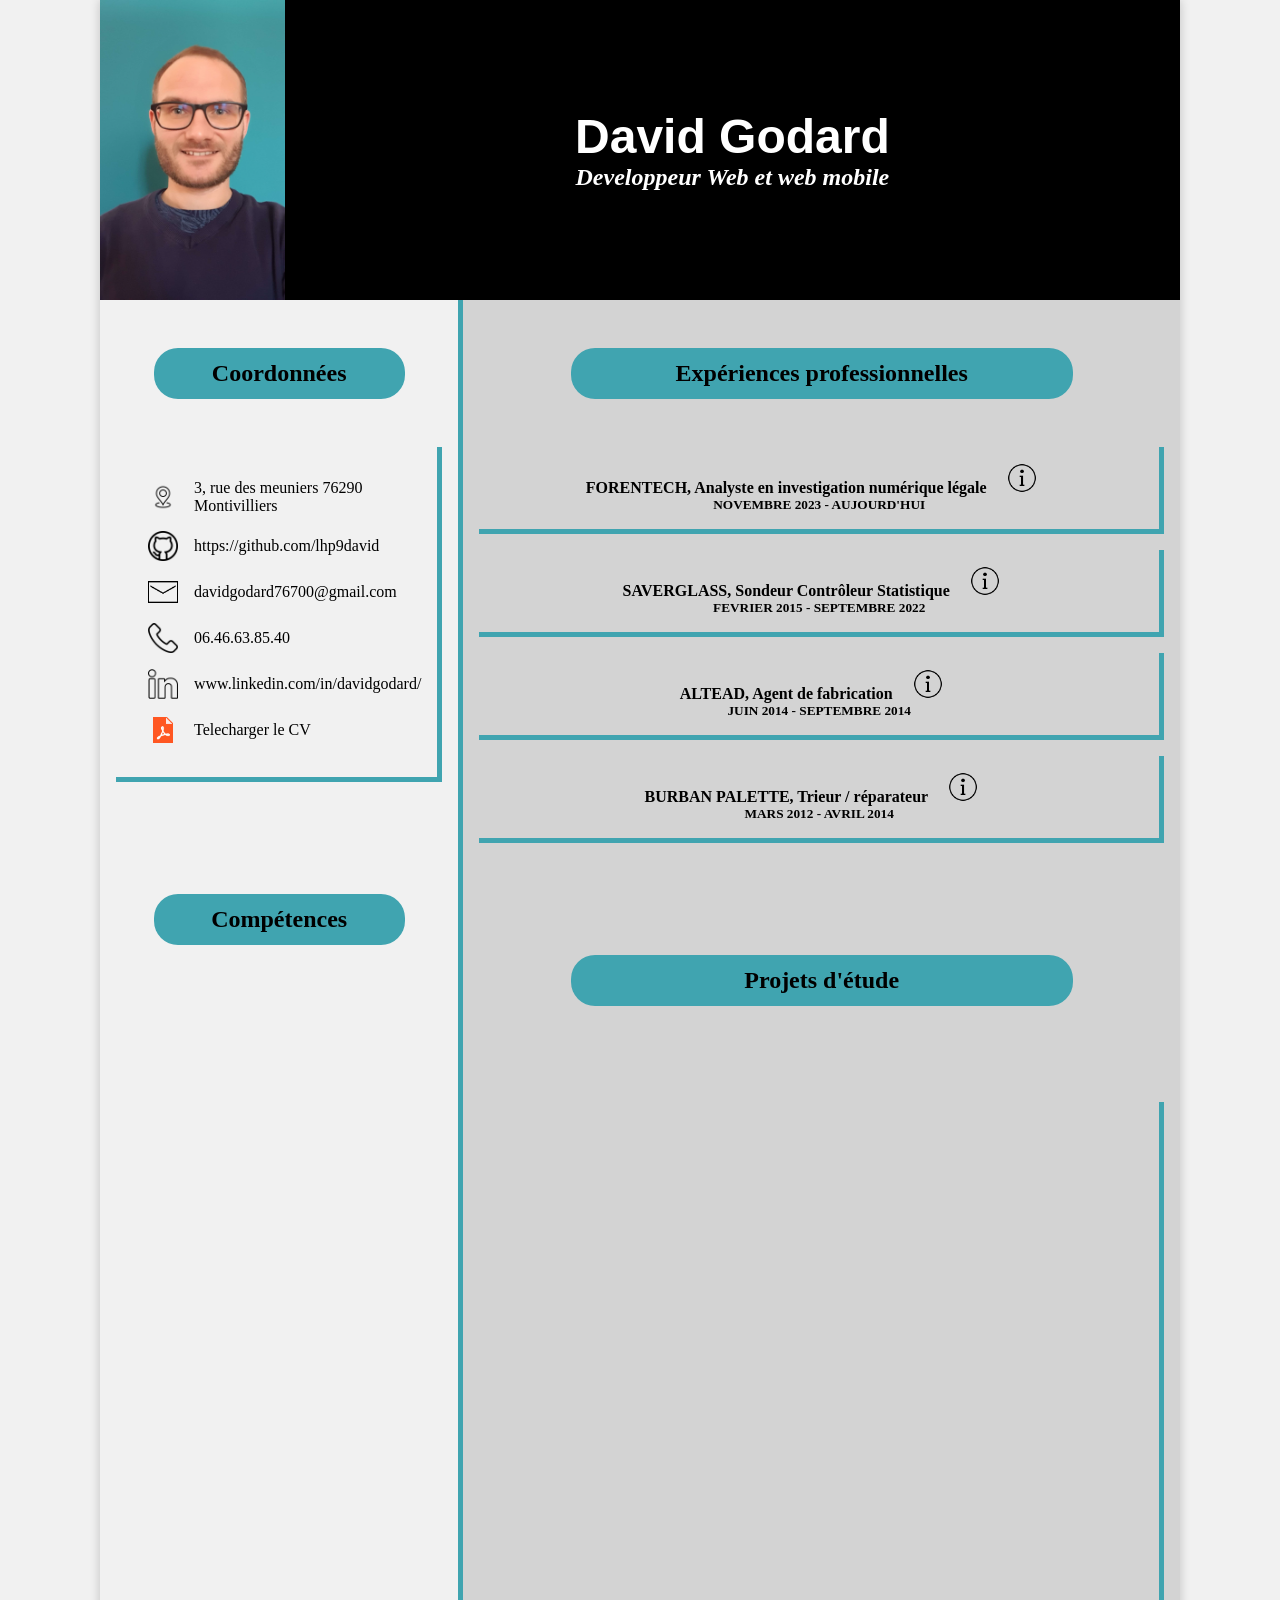
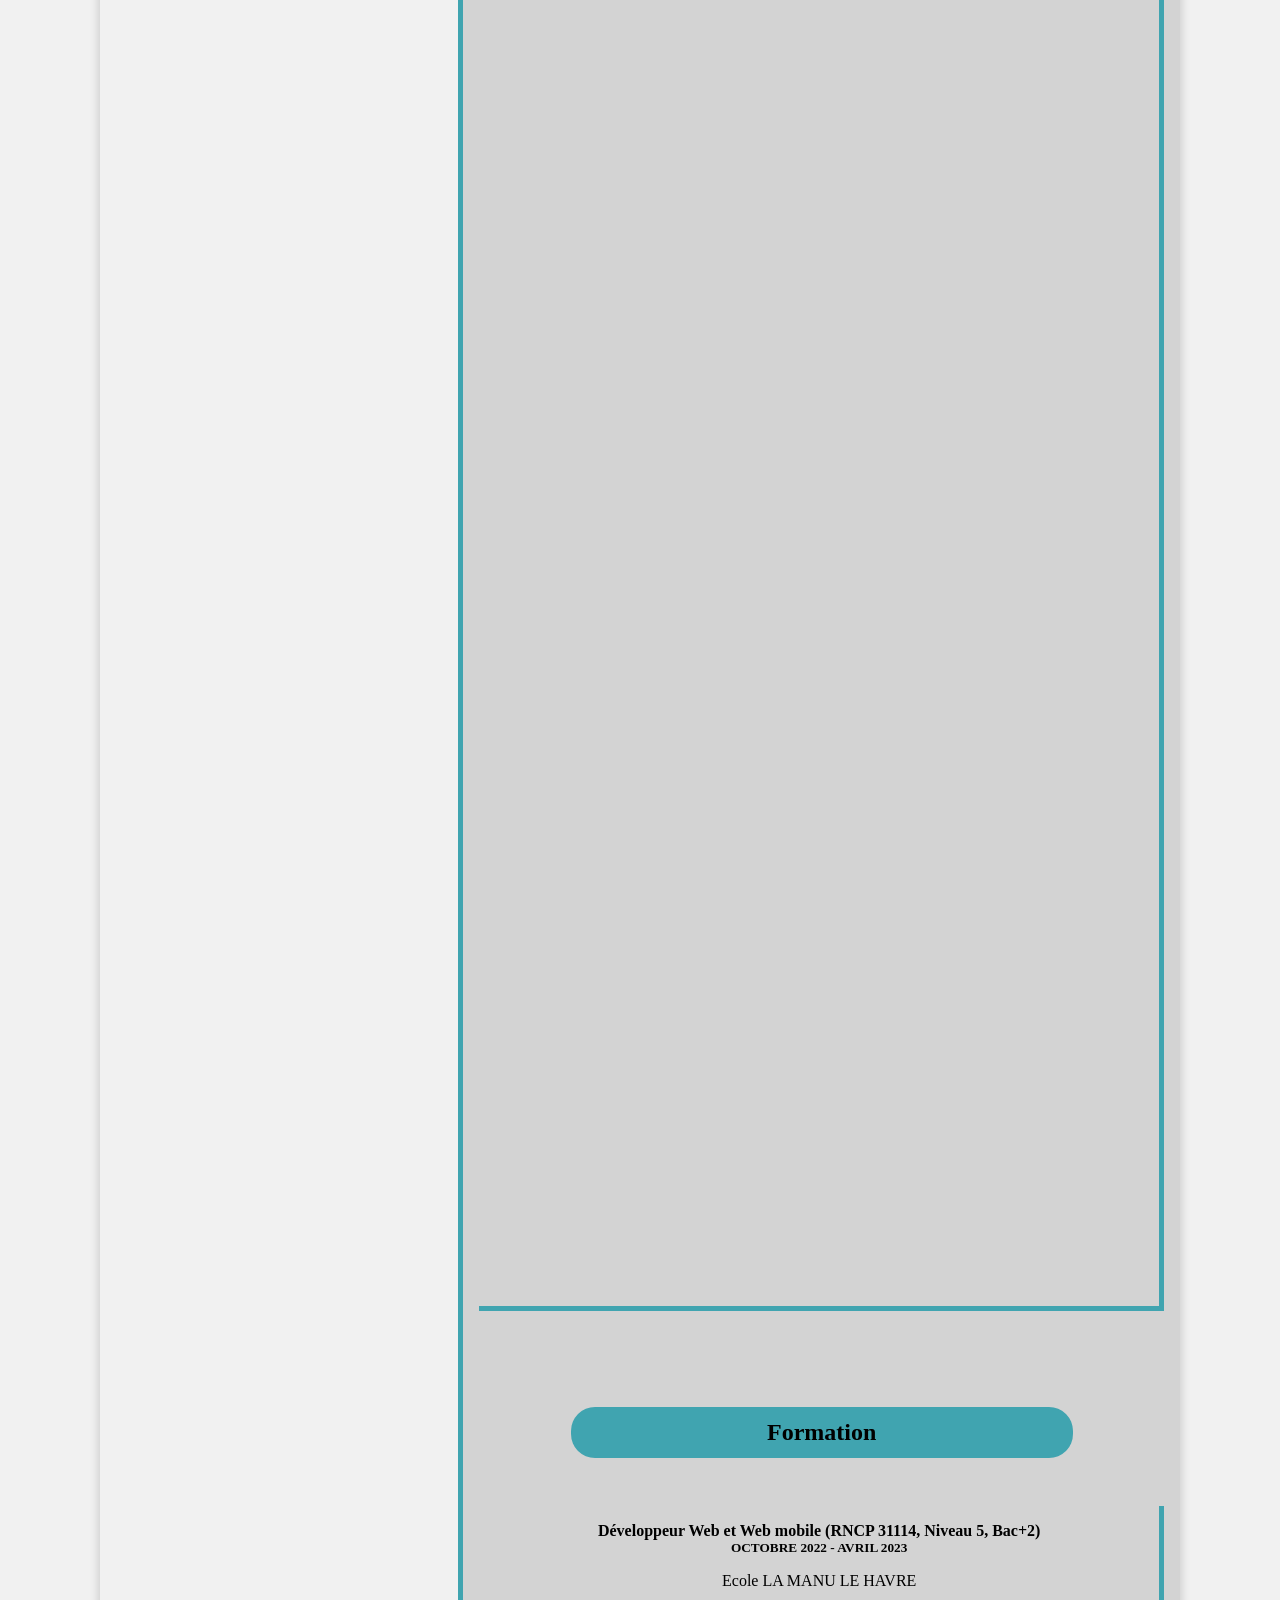
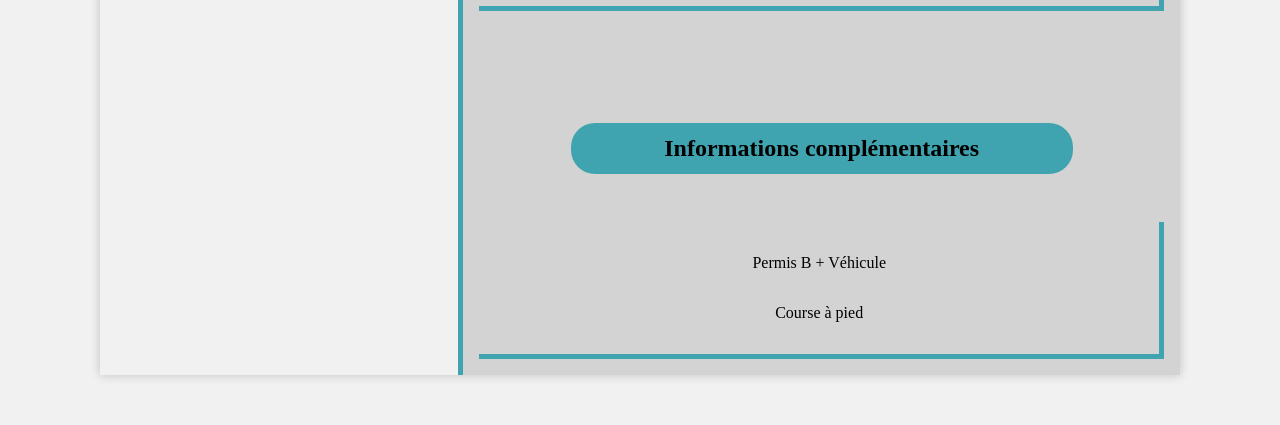
<file: index.html>
<!DOCTYPE html>
<html lang="en">

<head>
    <meta charset="UTF-8">
    <meta name="viewport" content="width=device-width, initial-scale=1.0">
    <link href="https://unpkg.com/aos@2.3.1/dist/aos.css" rel="stylesheet">
    <link rel="stylesheet" href="style.css">
    <title>Cv</title>
</head>

<body>
    <header>
        <img id="photo" src="img/david.jpg" alt="photo de moi">
        <div class="title-box">
            <h1 class="name">David Godard</h1>
            <h2 class="metier">Developpeur Web et web mobile</h2>
        </div>
    </header>
    <main>
        <aside>
            <div class="infos">
                <h3>Coordonnées</h3>
                <div class="bloc-competence">

                    <ul>
                        <li><img class="icone" src="img/icones/location.png" alt="adresse">
                            <p>3, rue des meuniers 76290 Montivilliers</p>
                        </li>
                        <li><img class="icone" src="img/icones/github.png" alt="github">
                            <p><a href="https://github.com/lhp9david" target="_blank">https://github.com/lhp9david</a>
                            </p>
                        </li>
                        <li><img class="icone" src="img/icones/mail.png" alt="">
                            <p><a href="mailto:davidgodard76700@gmail.com">davidgodard76700@gmail.com</a></p>
                        </li>
                        <li><img class="icone" src="img/icones/telephone.png" alt="telephone">
                            <p>06.46.63.85.40</p>
                        </li>
                        <li><img class="icone" src="img/icones/linkedin.png" alt="linkedin">
                            <p><a href="https://www.linkedin.com/in/davidgodard/"
                                    target="_blank">www.linkedin.com/in/davidgodard/</a></p>
                        </li>
                        <li><img class="icone" src="img/icones/pdf.png" alt="pdf">
                            <p><a href="David godard.pdf" download>Telecharger le CV</a></p>
                        </li>
                    </ul>
                </div>
            </div>
            <div class="competence">
                <h3>Compétences</h3>
                <div data-aos="fade-right" data-aos-delay="500" class="bloc-competence">
                    <h4 class="aside-title">Langages</h4>
                    <ul>
                        <li ><img class="icone" src="img/icones/html-5.png" alt="html">
                            <p>HTML</p>
                        </li>
                        <li><img class="icone" src="img/icones/css-3.png" alt="css">
                            <p>CSS</p>
                        </li>
                        <li><img class="icone" src="img/icones/php.png" alt="php">
                            <p>PHP</p>
                        </li>
                        <li><img class="icone" src="img/icones/sql-server.png" alt="sql">
                            <p>SQL</p>
                        </li>
                        <li><img class="icone" src="img/icones/js.png" alt="javascript">
                            <p>Javascript</p>
                        </li>
                        <li><img class="icone" src="img/icones/python.png" alt="python">
                            <p>Python</p>
                        </li>
                    </ul>
                </div>
                <div class="bloc-competence" data-aos="fade-right" data-aos-delay="500">
                    <h4 class="aside-title">Maquettage</h4>
                    <ul>
                        <li><img class="icone" src="img/icones/figma.png" alt="figma">
                            <p>Figma</p>
                        </li>
                    </ul>
                </div>
                <div class="bloc-competence" data-aos="fade-right" data-aos-delay="500">
                    <h4 class="aside-title">Outils de versioning</h4>
                    <ul>
                        <li><img class="icone" src="img/icones/git.png" alt="git">
                            <p>Git</p>
                        </li>
                        <li><img class="icone" src="img/icones/hub.png" alt="github">
                            <p>Github</p>
                        </li>
                    </ul>
                </div>
                <div class="bloc-competence" data-aos="fade-right" data-aos-delay="500">
                    <h4 class="aside-title">Framework CSS</h4>
                    <ul>
                        <li><img src="img/icones/bootstrap.png" alt="bootstrap" class="icone">
                            <p>Bootstrap</p>
                        </li>
                    </ul>
                </div>

                <div class="bloc-competence" data-aos="fade-right" data-aos-delay="500">
                    <h4 class="aside-title">Base de donnée</h4>
                    <ul>
                        <li>
                            <img src="img/icones/mysql.png" alt="my SQL" class="icone">
                            <p>MySQL</p>
                        </li>
                        <li>
                            <img src="img/icones/SQLite.png" alt="SQLite" class="icone">
                            <p>SQLite</p>
                        </li>
                    </ul>
                </div>
                <div class="bloc-competence" data-aos="fade-right" data-aos-delay="500">
                    <h4 class="aside-title">CMS</h4>
                    <ul>
                        <li><img src="img/icones/wordpress-logo.png" alt="wordpress" class="icone">
                            <p>Wordpress</p>
                        </li>
                        <li><img src="img/icones/divi.jpg" alt="divi" class="icone">
                            <p>Theme builder DIVI</p>
                        </li>
                    </ul>
                </div>
                <div class="bloc-competence" data-aos="fade-right" data-aos-delay="500">
                    <h4 class="aside-title">Framework PHP</h4>
                    <ul>
                        <li><img src="img/icones/symfony.png" alt="symfony" class="icone">
                            <p>Symfony</p>
                        </li>
                    </ul>
                </div>
            </div>
        </aside>
        <div class="right-side">
            <div class="">
                <h3>Expériences professionnelles</h3>
                <div class=" bloc-competence">
                    <div class="poste-date">
                        <h4>FORENTECH, Analyste en investigation numérique légale <img class="icone info-icone" src="img/icones/info.png" alt=""></h4>
                        <h5>NOVEMBRE 2023 - AUJOURD'HUI</h5>
                    </div>
                    <ul class="competence-ul">
                        <li><img class="icone" src="img/icones/check.png" alt="">
                            <p>Extraction, copie et analyse de supports de données numériques</p>
                        </li>
                        <li><img class="icone" src="img/icones/check.png" alt="">
                            <p>Rédaction de rapports d'expertises judiciaires et privées</p>
                        </li>
                        <li><img class="icone" src="img/icones/check.png" alt="">
                            <p>Conception de scripts python pour l'analyse de base de données</p>
                        </li>
                    </ul>
                </div>
                <div class=" bloc-competence">
                    <div class="poste-date">
                        <h4>SAVERGLASS, Sondeur Contrôleur Statistique <img class="icone info-icone" src="img/icones/info.png" alt=""></h4>
                        <h5>FEVRIER 2015 - SEPTEMBRE 2022</h5>
                    </div>
                    <ul class="competence-ul">
                        <li><img class="icone" src="img/icones/check.png" alt="">
                            <p>Contrôler la conformité d'une production</p>
                        </li>
                        <li><img class="icone" src="img/icones/check.png" alt="">
                            <p>Contrôler la conformité d'application de procédures qualité</p>
                        </li>
                        <li><img class="icone" src="img/icones/check.png" alt="">
                            <p>Identifier des non-conformités</p>
                        </li>
                        <li><img class="icone" src="img/icones/check.png" alt="">
                            <p>Déterminer des actions correctives</p>
                        </li>
                        <li><img class="icone" src="img/icones/check.png" alt="">
                            <p>Interpréter des données de contrôle</p>
                        </li>
                        <li><img class="icone" src="img/icones/check.png" alt="">
                            <p>Réaliser des contrôles de conformité</p>
                        </li>
                        <li><img class="icone" src="img/icones/check.png" alt="">
                            <p>contrôler le fonctionnement des instruments de contrôle et mesure</p>
                        </li>
                        <li><img class="icone" src="img/icones/check.png" alt="">
                            <p>Actualiser des outils informatiques de suivi de la qualité</p>
                        </li>
                        <li><img class="icone" src="img/icones/check.png" alt="">
                            <p>Coordonner l'activité d'une équipe</p>
                        </li>
                    </ul>
                </div>

                <div class=" bloc-competence">
                    <div class="poste-date">
                        <h4>ALTEAD, Agent de fabrication <img class="icone info-icone" src="img/icones/info.png" alt=""></h4>
                        <h5>JUIN 2014 - SEPTEMBRE 2014</h5>
                    </div>
                    <ul class="competence-ul">
                        <li><img class="icone" src="img/icones/check.png" alt="">
                            <p>Lecture de plan</p>
                        </li>
                        <li><img class="icone" src="img/icones/check.png" alt="">
                            <p>Contrôler la conformité d'application de procédures qualité</p>
                        </li>
                        <li><img class="icone" src="img/icones/check.png" alt="">
                            <p>Utiliser des outils de fabrication (cloueuse et agrapheuse pneumatique, scie(sabre,cloche), tronçonneuse, masse, serre-joint, mètre) </p>
                        </li>
                        <li><img class="icone" src="img/icones/check.png" alt="">
                            <p>Port de charge lourde</p>
                        </li>
                    </ul>
                </div>
                <div class=" bloc-competence">
                    <div class="poste-date">
                        <h4>BURBAN PALETTE, Trieur / réparateur <img class="icone info-icone" src="img/icones/info.png" alt=""></h4>
                        <h5>MARS 2012 - AVRIL 2014</h5>
                    </div>
                    <ul class="competence-ul">
                        <li><img class="icone" src="img/icones/check.png" alt="">
                            <p>Trier des palettes selon le type (dimension , poids ...)</p>
                        </li>
                        <li><img class="icone" src="img/icones/check.png" alt="">
                            <p>Contrôler l'état général des palettes</p>
                        </li>
                        <li><img class="icone" src="img/icones/check.png" alt="">
                            <p>Utiliser des outils de réparation (cloueuse et agrapheuse pneumatique, scie(sabre,cloche), tronçonneuse, masse, serre-joint, mètre) </p>
                        </li>
                        <li><img class="icone" src="img/icones/check.png" alt="">
                            <p>Port de charge lourde</p>
                        </li>
                        <li><img class="icone" src="img/icones/check.png" alt="">
                            <p>Inventaire</p>
                        </li>
                        <li><img class="icone" src="img/icones/check.png" alt="">
                            <p>Travail d'équipe</p>
                        </li>
                    </ul>
                </div>
            </div>
                <h3>Projets d'étude</h3>
                <div class="projets bloc-competence">
                    <div class="projet" data-aos="zoom-in"  data-aos-delay="500">
                        <h4 class="title-projet">Droneworks <br><small class="tech">Wordpress / DIVI</small></h4>
                        <a href="http://droneworks.mounlight.net/" target="_blank"> <img
                                src="img/realisations/droneworks.png" alt=""></a>
                    </div>
                    <div class="projet" data-aos="zoom-in"  data-aos-delay="500">
                        <h4 class="title-projet">Les enfants d'abords <br><small class="tech">PHP / MYSQL / API calendrier scolaire</small></h4>
                        <a href="http://lesenfantsdabord.mounlight.online/" target="_blank"><img
                                src="img/realisations/calendrier.png" alt=""></a>
                    </div>
                    <div class="projet" data-aos="zoom-in"  data-aos-delay="500">
                        <h4 class="title-projet">Le Wok-Up <br><small class="tech">Javascript / Bootstrap</small></small></h4>
                        <a href="https://lhp9david.github.io/bootstrap/" target="_blank"><img
                                src="img/realisations/wokup.png" alt=""></a>
                    </div>
                    <div class="projet" data-aos="zoom-in"  data-aos-delay="500">
                        <h4 class="title-projet">ShiFuMi <br><small class="tech">Javasript</small></h4>
                        <a href="https://lhp9david.github.io/shiFuMi/" target="_blank"><img
                                src="img/realisations/shifumi.png" alt=""></a>
                    </div>
                    <div class="projet" data-aos="zoom-in"  data-aos-delay="500">
                        <h4 class="title-projet">Boutique <br><small class="tech">Javascript / JSON</small></h4>
                        <a href="https://lhp9david.github.io/js-panier/" target="_blank"><img
                                src="img/realisations/panier.png" alt=""></a>
                    </div>
                    <div class="projet" data-aos="zoom-in"  data-aos-delay="500">
                        <h4 class="title-projet">Cinéma <br><small class="tech">Javascript / JSON</small></h4>
                        <a href="https://lhp9david.github.io/jsonCinema/" target="_blank"><img
                                src="img/realisations/film.png" alt=""></a>
                    </div>
                </div>

                <div class="formations">
                    <h3>Formation</h3>
                    <div class="formation bloc-competence">
                        <div class="poste-date ">
                            <h4>Développeur Web et Web mobile (RNCP 31114, Niveau 5, Bac+2)</h4>
                            <h5>OCTOBRE 2022 - AVRIL 2023</h5>
                        </div>
                        <p class="lieu">Ecole LA MANU LE HAVRE</p>
                    </div>
                </div>
                <div class="information">
                    <h3>Informations complémentaires</h3>
                    <ul class="complement bloc-competence">
                        <li>Permis B + Véhicule</li>
                        <li>Course à pied</li>
                    </ul>
                </div>
          
        </div>
    </main>
    <script src="script.js"></script>
    <script src="https://unpkg.com/aos@2.3.1/dist/aos.js"></script>
    <script>
        AOS.init();
      </script>
</body>

</html>
</file>
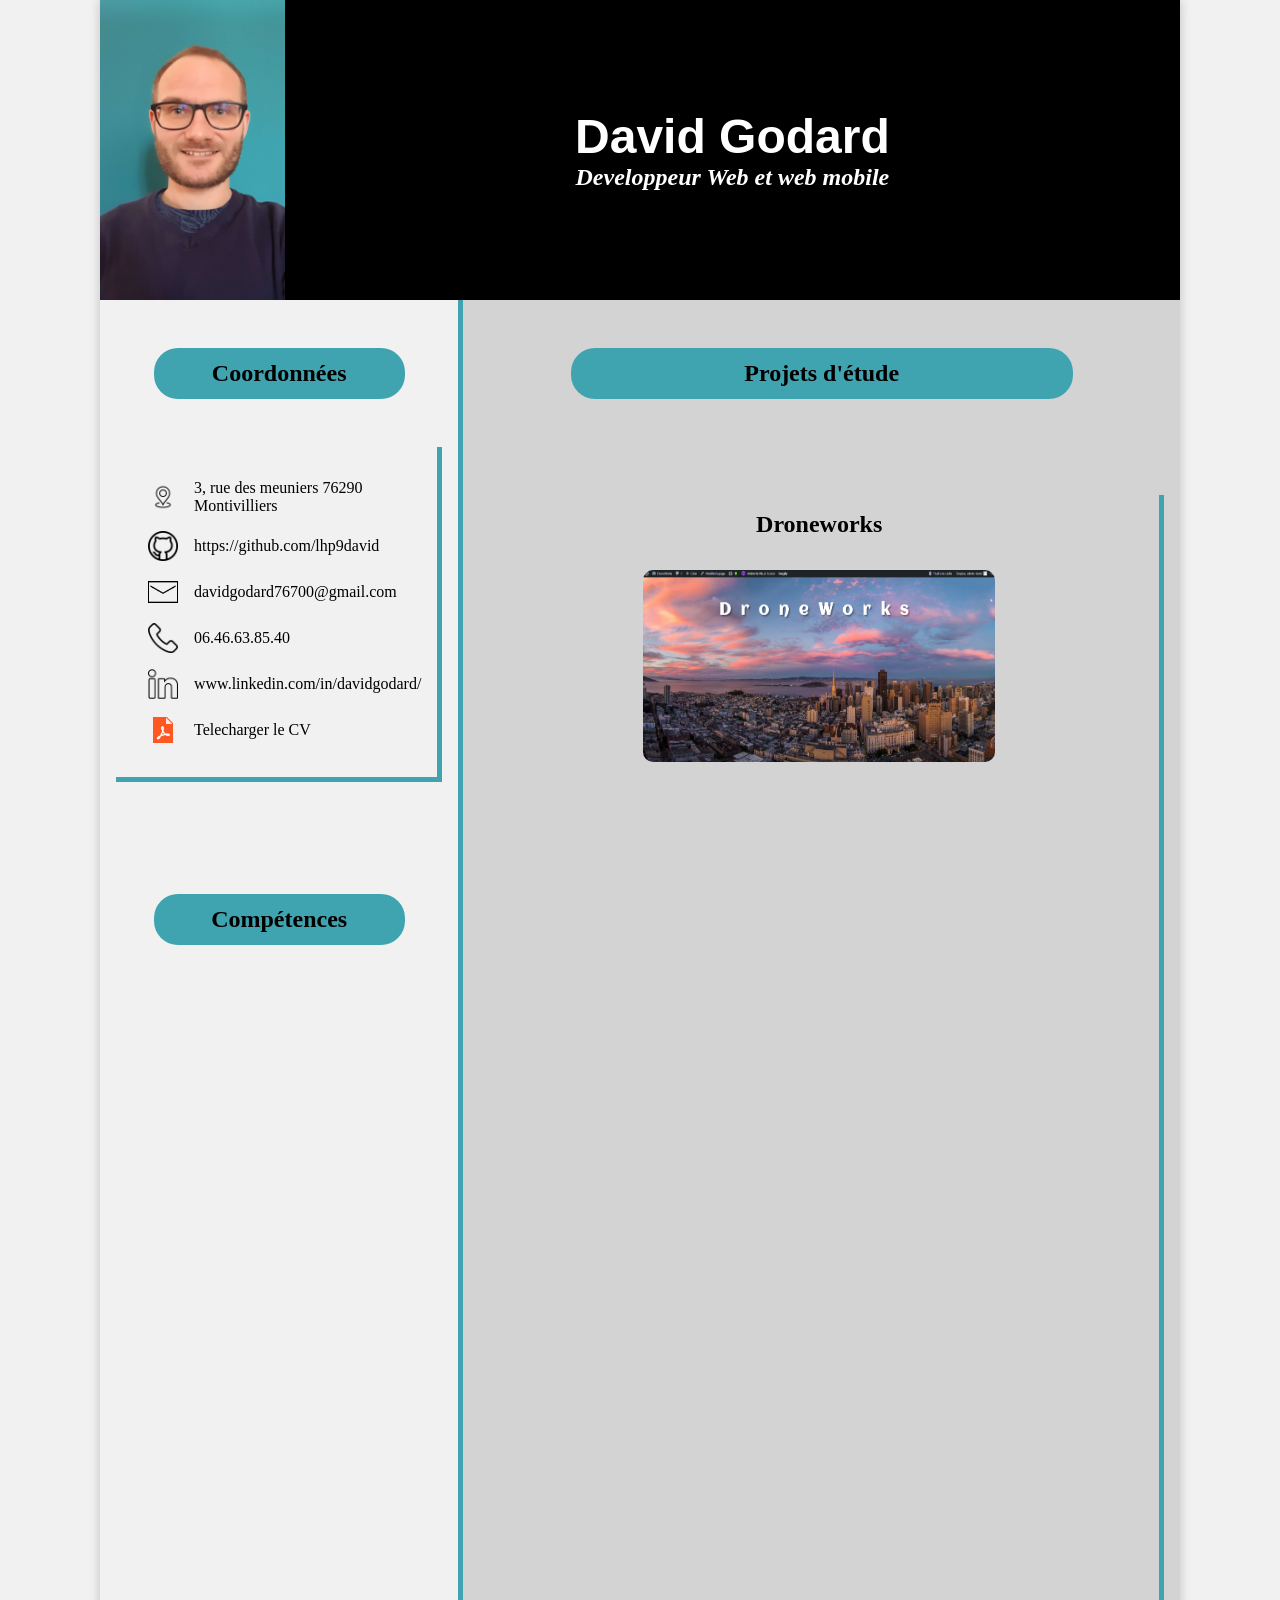
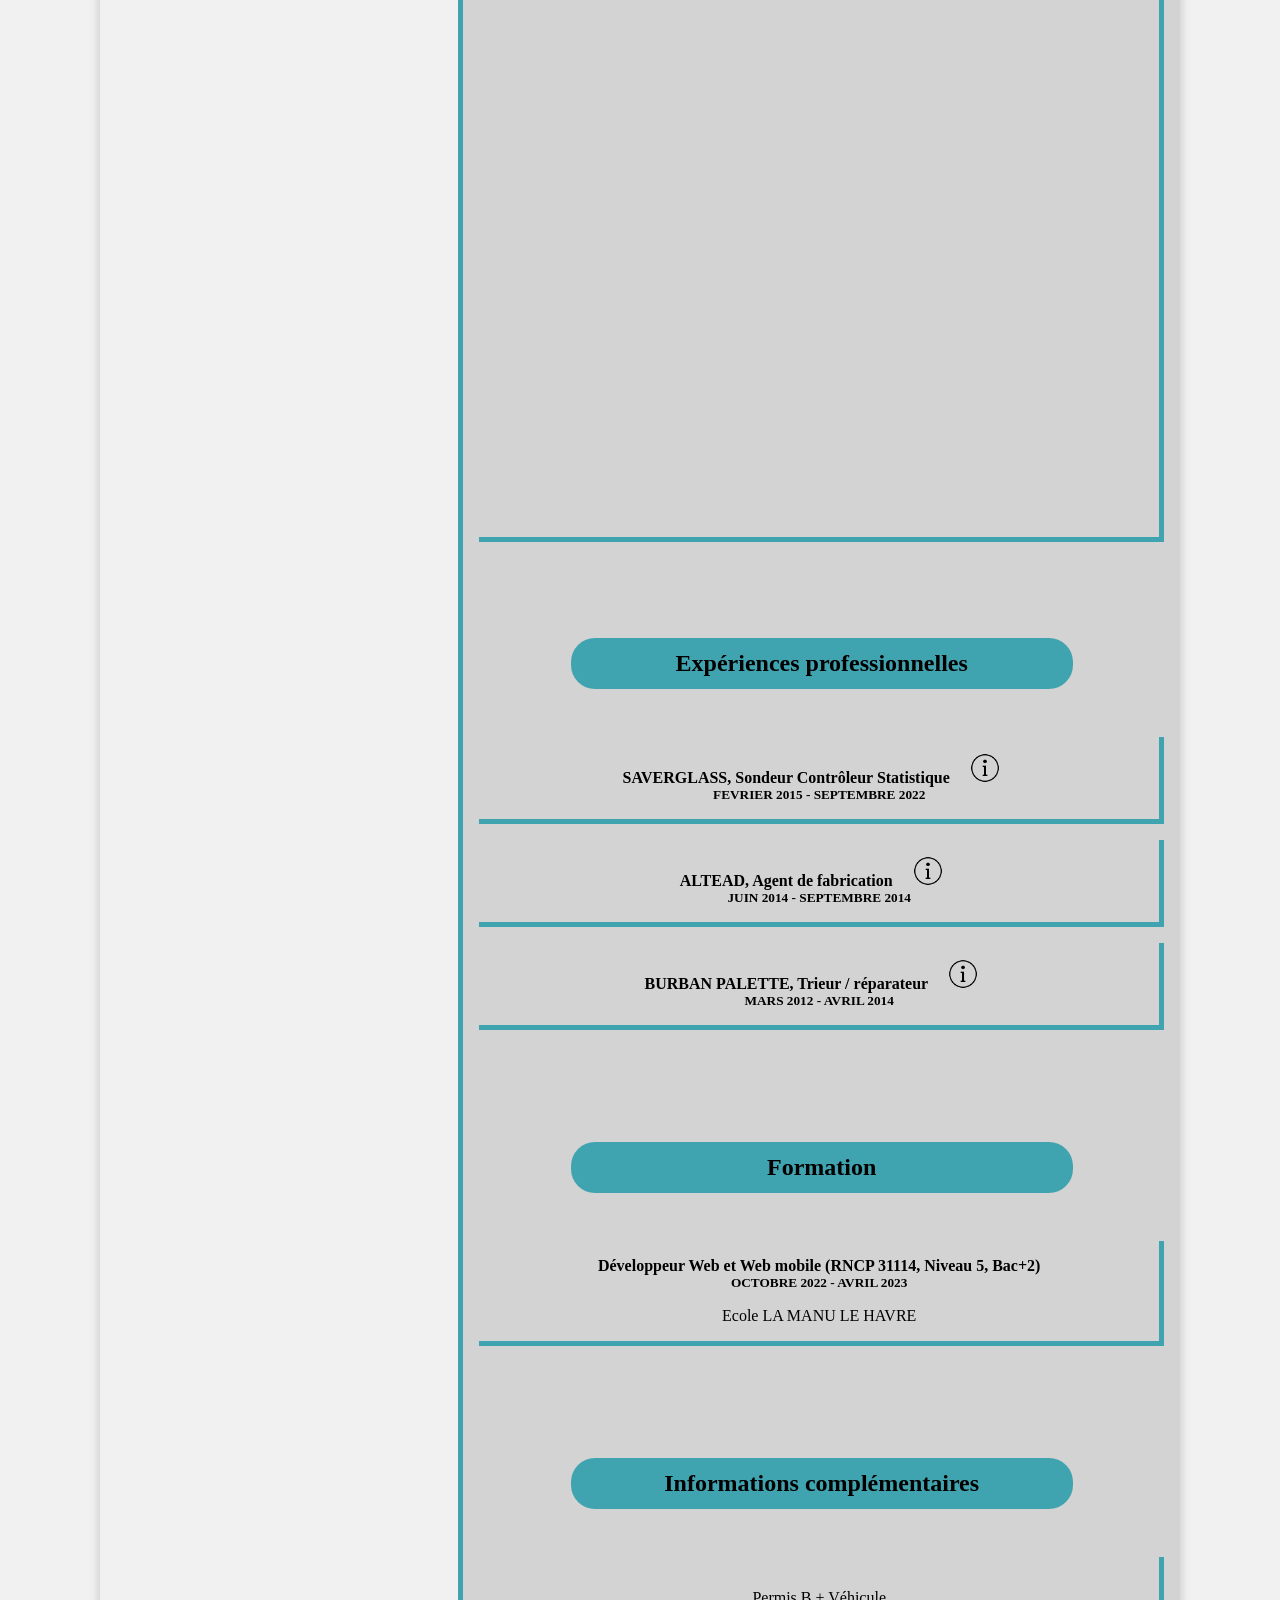
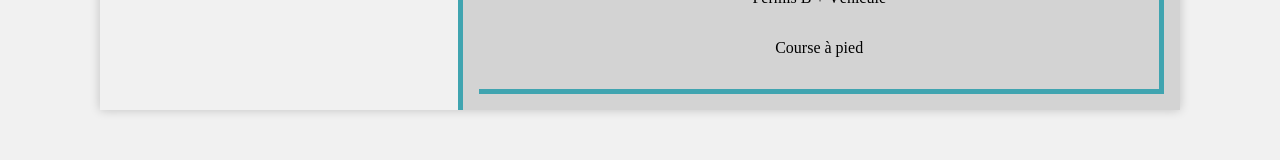
<file: cv.html>
<!DOCTYPE html>
<html lang="en">

<head>
    <meta charset="UTF-8">
    <meta name="viewport" content="width=device-width, initial-scale=1.0">
    <link href="https://unpkg.com/aos@2.3.1/dist/aos.css" rel="stylesheet">
    <link rel="stylesheet" href="style.css">
    <title>Cv</title>
</head>

<body>
    <header>
        <img id="photo" src="img/david.jpg" alt="photo de moi">
        <div class="title-box">
            <h1 class="name">David Godard</h1>
            <h2 class="metier">Developpeur Web et web mobile</h2>
        </div>
    </header>
    <main>
        <aside>
            <div class="infos">
                <h3>Coordonnées</h3>
                <div class="bloc-competence">

                    <ul>
                        <li><img class="icone" src="img/icones/location.png" alt="adresse">
                            <p>3, rue des meuniers 76290 Montivilliers</p>
                        </li>
                        <li><img class="icone" src="img/icones/github.png" alt="github">
                            <p><a href="https://github.com/lhp9david" target="_blank">https://github.com/lhp9david</a>
                            </p>
                        </li>
                        <li><img class="icone" src="img/icones/mail.png" alt="">
                            <p><a href="mailto:davidgodard76700@gmail.com">davidgodard76700@gmail.com</a></p>
                        </li>
                        <li><img class="icone" src="img/icones/telephone.png" alt="telephone">
                            <p>06.46.63.85.40</p>
                        </li>
                        <li><img class="icone" src="img/icones/linkedin.png" alt="linkedin">
                            <p><a href="https://www.linkedin.com/in/davidgodard/"
                                    target="_blank">www.linkedin.com/in/davidgodard/</a></p>
                        </li>
                        <li><img class="icone" src="img/icones/pdf.png" alt="pdf">
                            <p><a href="CVgodard.pdf" download>Telecharger le CV</a></p>
                        </li>
                    </ul>
                </div>
            </div>
            <div class="competence">
                <h3>Compétences</h3>
                <div data-aos="fade-right" data-aos-delay="500" class="bloc-competence">
                    <h4 class="aside-title">Langages</h4>
                    <ul>
                        <li ><img class="icone" src="img/icones/html-5.png" alt="html">
                            <p>HTML</p>
                        </li>
                        <li><img class="icone" src="img/icones/css-3.png" alt="css">
                            <p>CSS</p>
                        </li>
                        <li><img class="icone" src="img/icones/php.png" alt="php">
                            <p>PHP</p>
                        </li>
                        <li><img class="icone" src="img/icones/sql-server.png" alt="sql">
                            <p>SQL</p>
                        </li>
                        <li><img class="icone" src="img/icones/js.png" alt="javascript">
                            <p>Javascript</p>
                        </li>
                    </ul>
                </div>
                <div class="bloc-competence" data-aos="fade-right" data-aos-delay="500">
                    <h4 class="aside-title">Maquettage</h4>
                    <ul>
                        <li><img class="icone" src="img/icones/figma.png" alt="figma">
                            <p>Figma</p>
                        </li>
                    </ul>
                </div>
                <div class="bloc-competence" data-aos="fade-right" data-aos-delay="500">
                    <h4 class="aside-title">Outils de versioning</h4>
                    <ul>
                        <li><img class="icone" src="img/icones/git.png" alt="git">
                            <p>Git</p>
                        </li>
                        <li><img class="icone" src="img/icones/hub.png" alt="github">
                            <p>Github</p>
                        </li>
                    </ul>
                </div>
                <div class="bloc-competence" data-aos="fade-right" data-aos-delay="500">
                    <h4 class="aside-title">Framework CSS</h4>
                    <ul>
                        <li><img src="img/icones/bootstrap.png" alt="bootstrap" class="icone">
                            <p>Bootstrap</p>
                        </li>
                    </ul>
                </div>

                <div class="bloc-competence" data-aos="fade-right" data-aos-delay="500">
                    <h4 class="aside-title">Base de donnée</h4>
                    <ul>
                        <li>
                            <img src="img/icones/mysql.png" alt="my SQL" class="icone">
                            <p>MySQL</p>
                        </li>
                    </ul>
                </div>
                <div class="bloc-competence" data-aos="fade-right" data-aos-delay="500">
                    <h4 class="aside-title">CMS</h4>
                    <ul>
                        <li><img src="img/icones/wordpress-logo.png" alt="wordpress" class="icone">
                            <p>Wordpress</p>
                        </li>
                        <li><img src="img/icones/divi.jpg" alt="divi" class="icone">
                            <p>Theme builder DIVI</p>
                        </li>
                    </ul>
                </div>
                <div class="bloc-competence" data-aos="fade-right" data-aos-delay="500">
                    <h4 class="aside-title">Framework PHP</h4>
                    <ul>
                        <li><img src="img/icones/symfony.png" alt="symfony" class="icone">
                            <p>Symfony</p>
                        </li>
                    </ul>
                </div>
            </div>
        </aside>
        <div class="right-side">
            
                <h3>Projets d'étude</h3>
                <div class="projets bloc-competence">
                    <div class="projet" data-aos="zoom-in"  data-aos-delay="500">
                        <h4 class="title-projet">Droneworks</h4>
                        <a href="http://droneworks.mounlight.net/" target="_blank"> <img
                                src="img/realisations/droneworks.png" alt=""></a>
                    </div>
                    <div class="projet" data-aos="zoom-in"  data-aos-delay="500">
                        <h4 class="title-projet">Les enfants d'abords</h4>
                        <a href="http://lesenfantsdabord.mounlight.online/" target="_blank"><img
                                src="img/realisations/calendrier.png" alt=""></a>
                    </div>
                    <div class="projet" data-aos="zoom-in"  data-aos-delay="500">
                        <h4 class="title-projet">Le Wok-Up</h4>
                        <a href="https://lhp9david.github.io/bootstrap/" target="_blank"><img
                                src="img/realisations/wokup.png" alt=""></a>
                    </div>
                    <div class="projet" data-aos="zoom-in"  data-aos-delay="500">
                        <h4 class="title-projet">ShiFuMi</h4>
                        <a href="https://lhp9david.github.io/shiFuMi/" target="_blank"><img
                                src="img/realisations/shifumi.png" alt=""></a>
                    </div>
                    <div class="projet" data-aos="zoom-in"  data-aos-delay="500">
                        <h4 class="title-projet">Boutique</h4>
                        <a href="https://lhp9david.github.io/js-panier/" target="_blank"><img
                                src="img/realisations/panier.png" alt=""></a>
                    </div>
                    <div class="projet" data-aos="zoom-in"  data-aos-delay="500">
                        <h4 class="title-projet">Cinéma</h4>
                        <a href="https://lhp9david.github.io/jsonCinema/" target="_blank"><img
                                src="img/realisations/film.png" alt=""></a>
                    </div>
                </div>

                <div class="">
                    <h3>Expériences professionnelles</h3>
                    <div class=" bloc-competence">
                        <div class="poste-date">
                            <h4>SAVERGLASS, Sondeur Contrôleur Statistique <img class="icone info-icone" src="img/icones/info.png" alt=""></h4>
                            <h5>FEVRIER 2015 - SEPTEMBRE 2022</h5>
                        </div>
                        <ul class="competence-ul">
                            <li><img class="icone" src="img/icones/check.png" alt="">
                                <p>Contrôler la conformité d'une production</p>
                            </li>
                            <li><img class="icone" src="img/icones/check.png" alt="">
                                <p>Contrôler la conformité d'application de procédures qualité</p>
                            </li>
                            <li><img class="icone" src="img/icones/check.png" alt="">
                                <p>Identifier des non-conformités</p>
                            </li>
                            <li><img class="icone" src="img/icones/check.png" alt="">
                                <p>Déterminer des actions correctives</p>
                            </li>
                            <li><img class="icone" src="img/icones/check.png" alt="">
                                <p>Interpréter des données de contrôle</p>
                            </li>
                            <li><img class="icone" src="img/icones/check.png" alt="">
                                <p>Réaliser des contrôles de conformité</p>
                            </li>
                            <li><img class="icone" src="img/icones/check.png" alt="">
                                <p>contrôler le fonctionnement des instruments de contrôle et mesure</p>
                            </li>
                            <li><img class="icone" src="img/icones/check.png" alt="">
                                <p>Actualiser des outils informatiques de suivi de la qualité</p>
                            </li>
                            <li><img class="icone" src="img/icones/check.png" alt="">
                                <p>Coordonner l'activité d'une équipe</p>
                            </li>
                        </ul>
                    </div>

                    <div class=" bloc-competence">
                        <div class="poste-date">
                            <h4>ALTEAD, Agent de fabrication <img class="icone info-icone" src="img/icones/info.png" alt=""></h4>
                            <h5>JUIN 2014 - SEPTEMBRE 2014</h5>
                        </div>
                        <ul class="competence-ul">
                            <li><img class="icone" src="img/icones/check.png" alt="">
                                <p>Lecture de plan</p>
                            </li>
                            <li><img class="icone" src="img/icones/check.png" alt="">
                                <p>Contrôler la conformité d'application de procédures qualité</p>
                            </li>
                            <li><img class="icone" src="img/icones/check.png" alt="">
                                <p>Utiliser des outils de fabrication (cloueuse et agrapheuse pneumatique, scie(sabre,cloche), tronçonneuse, masse, serre-joint, mètre) </p>
                            </li>
                            <li><img class="icone" src="img/icones/check.png" alt="">
                                <p>Port de charge lourde</p>
                            </li>
                        </ul>
                    </div>
                    <div class=" bloc-competence">
                        <div class="poste-date">
                            <h4>BURBAN PALETTE, Trieur / réparateur <img class="icone info-icone" src="img/icones/info.png" alt=""></h4>
                            <h5>MARS 2012 - AVRIL 2014</h5>
                        </div>
                        <ul class="competence-ul">
                            <li><img class="icone" src="img/icones/check.png" alt="">
                                <p>Trier des palettes selon le type (dimension , poids ...)</p>
                            </li>
                            <li><img class="icone" src="img/icones/check.png" alt="">
                                <p>Contrôler l'état général des palettes</p>
                            </li>
                            <li><img class="icone" src="img/icones/check.png" alt="">
                                <p>Utiliser des outils de réparation (cloueuse et agrapheuse pneumatique, scie(sabre,cloche), tronçonneuse, masse, serre-joint, mètre) </p>
                            </li>
                            <li><img class="icone" src="img/icones/check.png" alt="">
                                <p>Port de charge lourde</p>
                            </li>
                            <li><img class="icone" src="img/icones/check.png" alt="">
                                <p>Inventaire</p>
                            </li>
                            <li><img class="icone" src="img/icones/check.png" alt="">
                                <p>Travail d'équipe</p>
                            </li>
                        </ul>
                    </div>
                </div>
                <div class="formations">
                    <h3>Formation</h3>
                    <div class="formation bloc-competence">
                        <div class="poste-date ">
                            <h4>Développeur Web et Web mobile (RNCP 31114, Niveau 5, Bac+2)</h4>
                            <h5>OCTOBRE 2022 - AVRIL 2023</h5>
                        </div>
                        <p class="lieu">Ecole LA MANU LE HAVRE</p>
                    </div>
                </div>
                <div class="information">
                    <h3>Informations complémentaires</h3>
                    <ul class="complement bloc-competence">
                        <li>Permis B + Véhicule</li>
                        <li>Course à pied</li>
                    </ul>
                </div>
          
        </div>
    </main>
    <script src="script.js"></script>
    <script src="https://unpkg.com/aos@2.3.1/dist/aos.js"></script>
    <script>
        AOS.init();
      </script>
</body>

</html>
</file>
<file: style.css>
/******************************************************Général*************************************************************/
* {
    box-sizing: border-box;
    margin: 0;
    padding: 0;
    font-family: sans-serif;
    list-style-type: none;
    text-decoration: none;
    font-family: cursive;
}

body {
    background-color: #f1f1f1;
    box-shadow: 0 0 10px 0 rgba(0, 0, 5, 0.2);
    margin: 0 100px 50px 100px;
}

h3 {
    font-size: 1.5em;
    padding: 0.5em;
    border-radius: 1em;
    width: 70%;
    margin: 2em auto;
    background-color: #40A4B0;
    color: black;
    text-align: center;
}
h4,h5 {
    font-family: cursive;
}
a {
    color: black;
}
/************************************************************Header************************************************/
header {
    background-color: black;
    display: flex;
    justify-content: space-between;
    height: 300px;
}
#photo{
    margin-right: auto;
}
.title-box {
    display: flex;
    flex-direction: column;
    align-items: center;
    justify-content: center;
    color: white;
    margin: auto auto auto 0;
}

.name {
    font-size: 3em;
    font-family: 'Lucida Sans', 'Lucida Sans Regular', 'Lucida Grande', 'Lucida Sans Unicode', Geneva, Verdana, sans-serif;
}
.metier {
    font-size: 1.5em;
    font-style: italic;
}
/*********************************************************Main************************************************/

main {
    display: flex;
    justify-content: space-evenly;
}

li {
    margin: 1em 0;
    display: flex;
    align-items: center;
}
.icone {
    width: 30px;
    height: 30px;
    margin: 0 1em;
}

/********************************************************gauche**********************************************/

aside {
    width: 40%;
    display: flex;
    flex-direction: column;
    gap: 3em;
    border-right: 5px solid #40A4B0;
}
.aside-title {
    font-weight: 1.5em;
    text-align: center;
}
.bloc-competence {
    margin: 1em;
    

    border-right:#40A4B0 5px solid;
    border-bottom: #40A4B0 5px solid;
    padding: 1em;
    transition: 1s;
}
/*********************************************************droite********************************************/
.right-side {
    background-color: lightgrey;
    width: 80%;
    display: flex;
    flex-direction: column;
    justify-content: space-between;
    gap: 3em;
}
.title-projet {
    font-size: 1.5em;

}
.tech {
    font-size: 0.5em;
    margin: 0;
    padding: 0;
}
.projets {
    display: flex;
    flex-wrap: wrap;
    margin: auto 1em;
    justify-content: center;
    gap: 1em;
}
.projet {
    display: flex;
    flex-direction: column;
    padding: 0 1em;
    text-align: center;
    margin: auto;
    gap: 2em;
   
}
.projet img {
    height: 12em;
    width: 22em;
    border-radius: 10px;
}
.projet img:hover{
    transform: rotate(5deg);
    transition: 0.3s;
    cursor: pointer;
}
.competence-ul {
    display: none;
}
.icone {
    transition: transform 0.5s ease;
}
.info-icone {
    cursor: pointer;
}
.active {
    display: block;
    /*opacité de 0 à 1*/
    animation: fade 2s;
}
/**animation fondu**/
@keyframes fade {
    from {
        opacity: 0;
    }
    to {
        opacity: 1;
    }
}

.rotate {
    transform: rotate(30deg); 
}

.poste-date {
    margin: auto;
    text-align: center;
}
.formation {
    display: flex;
    flex-direction: column;
    gap: 1em;
}
.lieu {
    text-align: center;
    font-family: cursive;
}
.complement {
    display: flex;
    flex-direction: column;
    align-items: center;
}

/*******media query en dessous de 768 px*********/

@media screen and (max-width: 768px){
    body {
        margin:auto;
    }
    main {
        display: block;
    }
    .right-side {
        width: 100%;
    }
    aside {
        width: 100%;
        border: none;
    }
    .projet img:hover{
        transform: none;
    }
    .projet img {
        width: 20em;
    }

}
</file>
